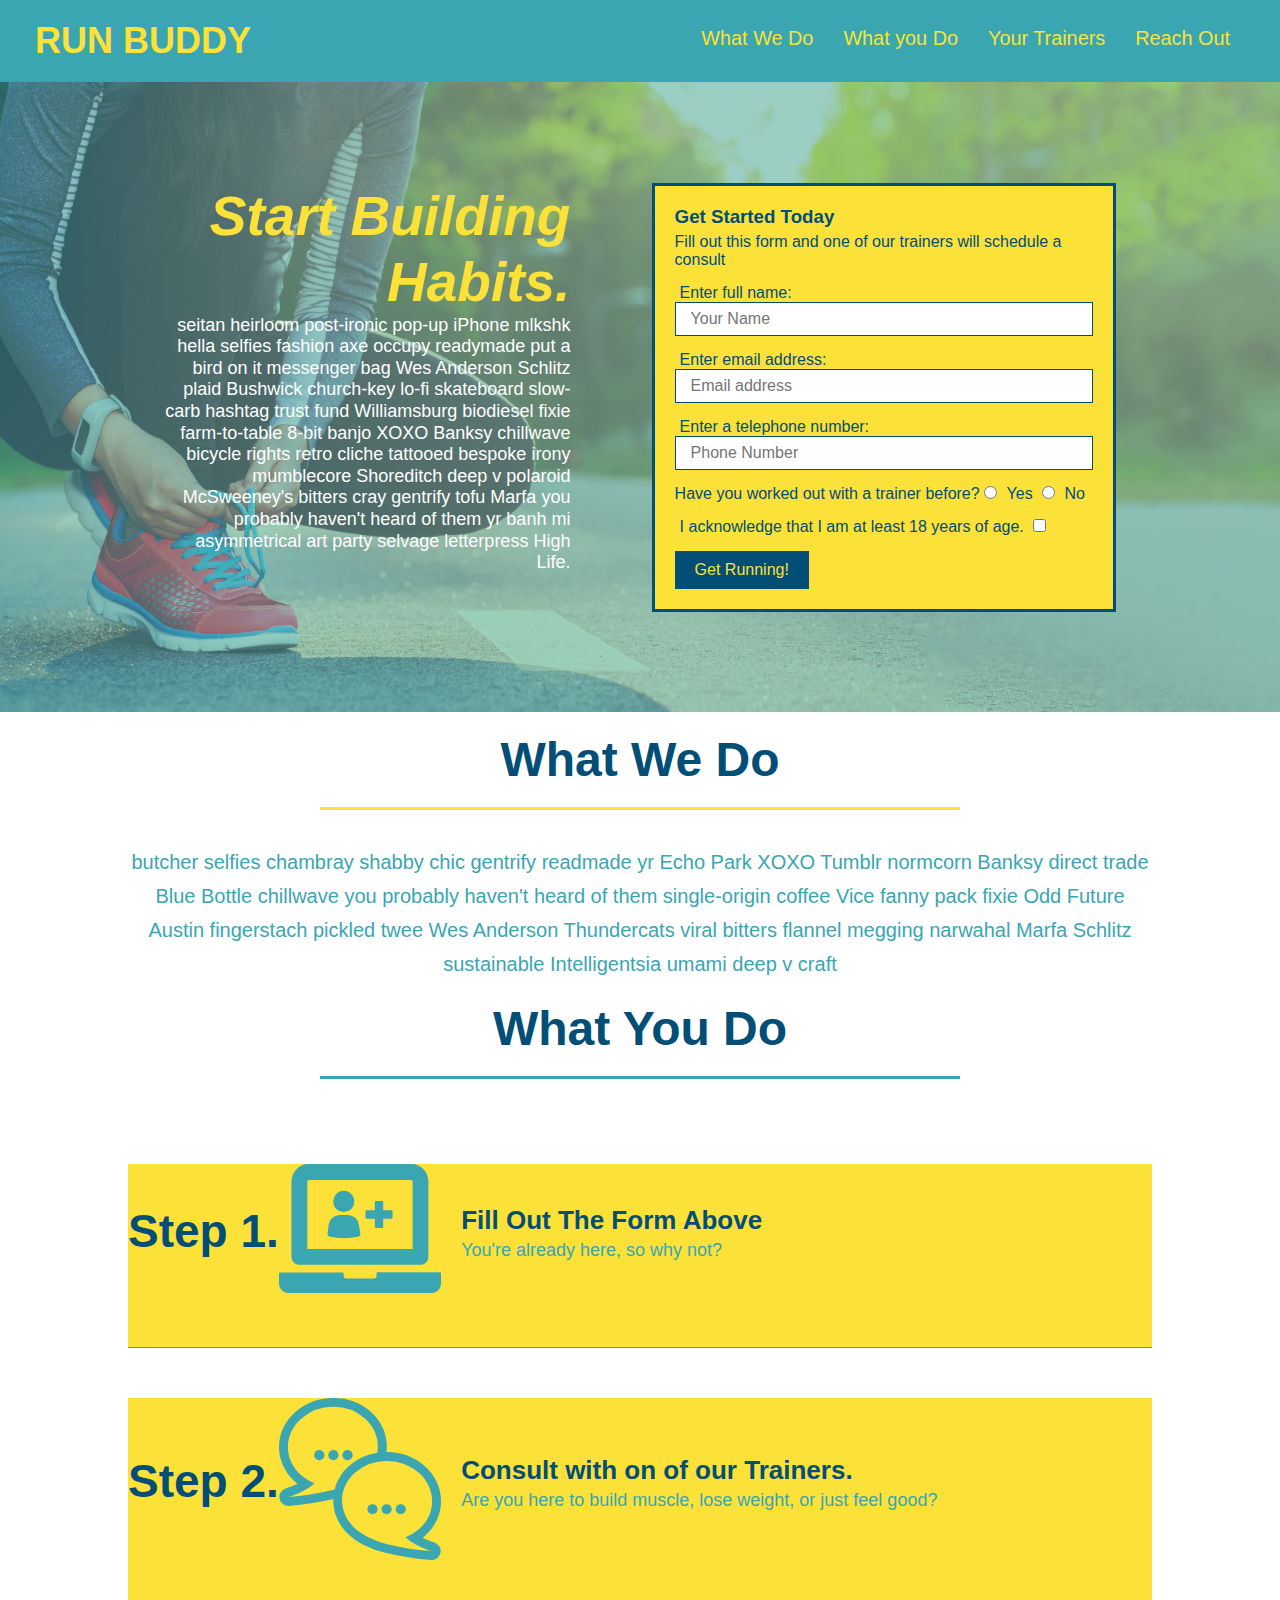
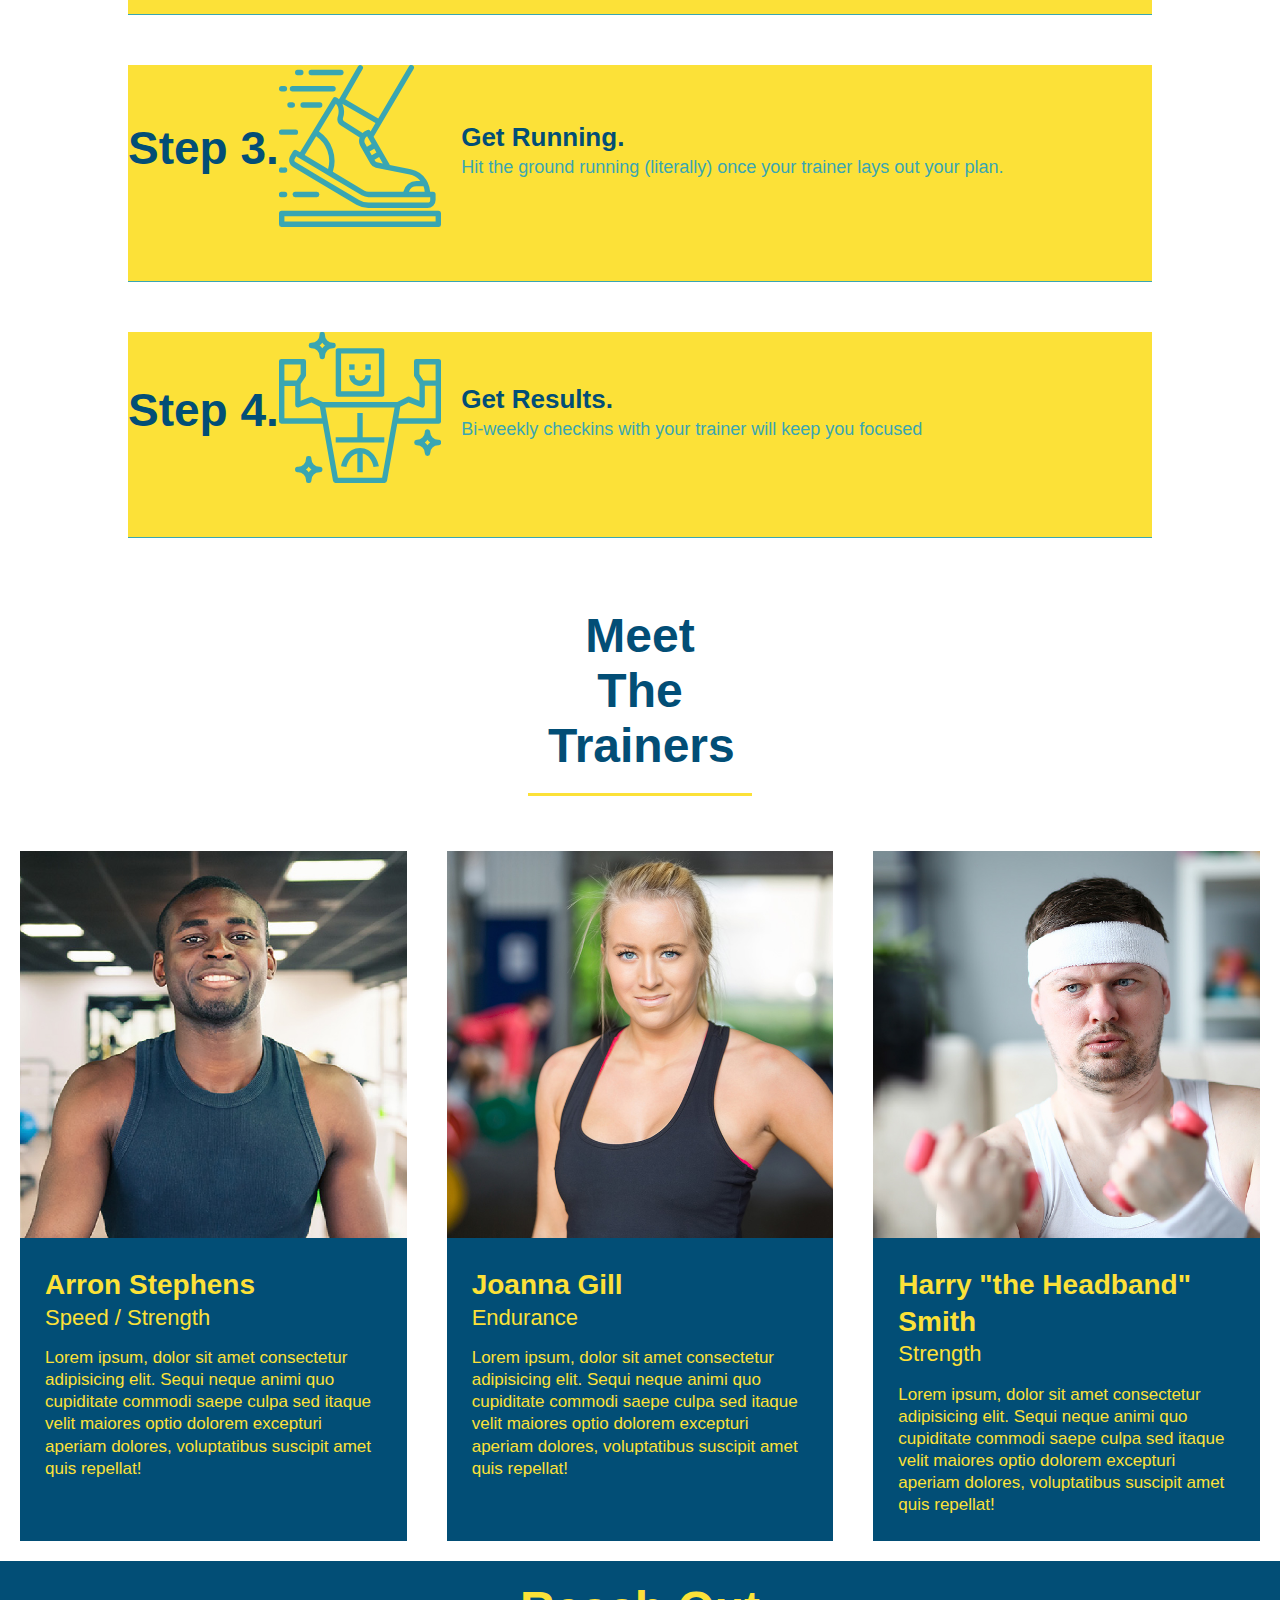
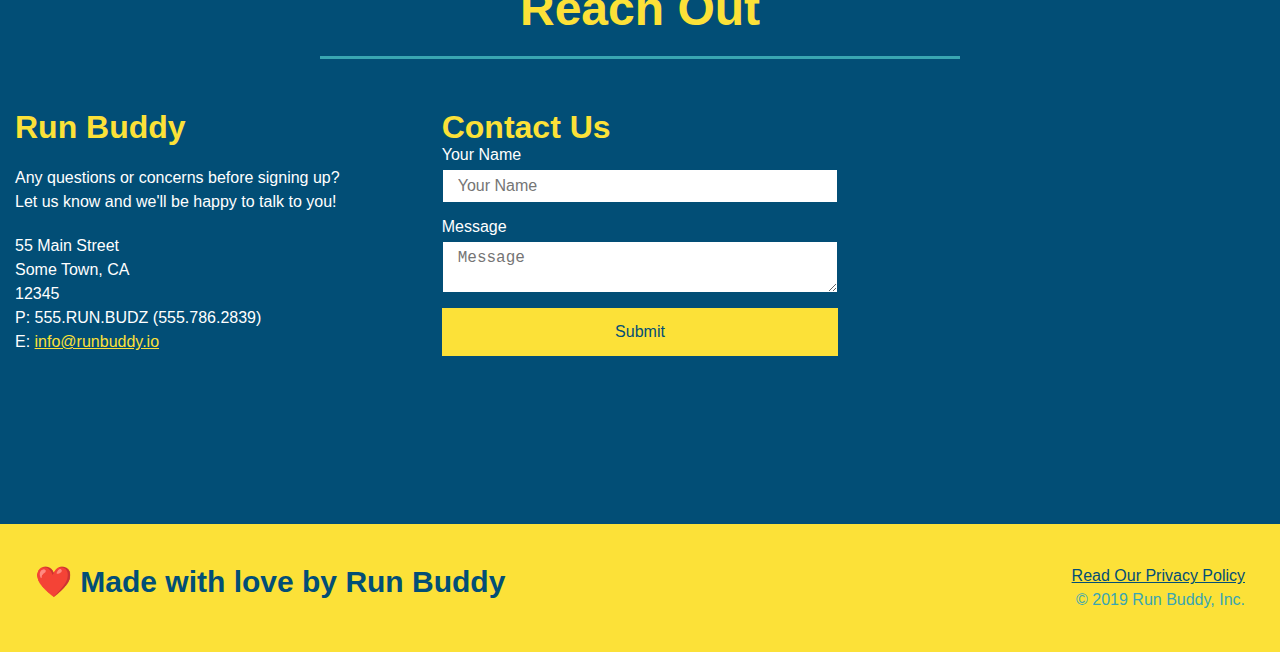
<file: index.html>
<!DOCTYPE html>
<html lang="en">
    <head>
        <link rel="stylesheet" href="./assets/css/style.css"/>
        <meta charset="UTF-8" />
        <meta name="viewport" content="width=device-width, initial-scale=1.0" />
        <title>RUN BUDDY</title>
    </head>
    <body>
        <header>
            <h1> <a href="/">RUN BUDDY</a></h1>
            <nav>
                <ul>
                    <li>
                        <a href="#What-we-do">What We Do</a>
                    </li>
                    <li><a href="#What-you-do">What you Do</a>
                    </li>
                    <li><a href="#your-trainers">Your Trainers</a>
                    </li>
                    <li><a href="#reach-out">Reach Out</a>
                    </li>
                </ul>
            </nav>
        </header>
        <section class="hero">
            <div class="hero-cta">
                <h2>Start Building Habits.</h2>
                <p>
                seitan heirloom post-ironic pop-up iPhone mlkshk hella selfies fashion axe occupy readymade put a bird on it messenger bag Wes Anderson Schlitz plaid Bushwick church-key lo-fi skateboard slow-carb hashtag trust fund Williamsburg biodiesel fixie farm-to-table 8-bit banjo XOXO Banksy chillwave bicycle rights retro cliche tattooed bespoke irony mumblecore Shoreditch deep v polaroid McSweeney's bitters cray gentrify tofu Marfa you probably haven't heard of them yr banh mi asymmetrical art party selvage letterpress High Life.  
                </p>
            </div>
            <div class="hero-form">
                <h3>Get Started Today</h3>
                <p>Fill out this form and one of our trainers will schedule a consult</p>
                <form>
                    <label for="name">Enter full name:</label>
                    <input type="text" placeholder="Your Name" name="name" id="name" class="form-input"/>
                    <label for="email">Enter email address:</label>
                    <input type="email" placeholder="Email address" email="email" id="email" class="form-input"/>
                    <label for="phone">Enter a telephone number:</label>
                    <input type="tel" placeholder="Phone Number" number="phone" id="phone" class="form-input"/>

                    <p>
                        Have you worked out with a trainer before?
                        <input type="radio" name="trainer-confirm" id="trainer-yes" />
                        <label for="trainer-yes">Yes</label>
                        <input type="radio" name="trainer-confirm" id="trainer-no" />
                        <label for="trainer-no">No</label>
                    </p>

                    <p>
                        <label for="checkbox" >
                        I acknowledge that I am at least 18 years of age.
                        </label>
                        <input type="checkbox" name="age-confirm" id="checkbox" /> 
                    </p> 
                    <button type="submit">
                        Get Running!
                    </button>
                </form>
            </div>
        </section>

        <section id="What-we-do" class="intro">

            <div class="flex-row">
                <h2 class="section-title primary-border">What We Do</h2>
            </div>

            <div class="flex-row">
            <p>
                butcher selfies chambray shabby chic gentrify readmade yr Echo Park XOXO Tumblr normcorn Banksy direct trade Blue Bottle chillwave you probably haven't heard of them single-origin coffee Vice fanny pack fixie Odd Future Austin fingerstach pickled twee Wes Anderson Thundercats viral bitters flannel megging narwahal Marfa Schlitz sustainable Intelligentsia umami deep v craft
            </p>
            </div>
        </section>

        <section id="What-you-do" class="steps">

            <div class="flex-row">
            <h2 class="section-title secondary-border">What You Do</h2>
            </div>

            <div class="step">
                <h3>Step 1.</h3>
                <div class="step-info">
                    <div class="step-img">
                        <img src="./assets/images/step-1.svg" alt="" />
                    </div>
                    <div class="step-text">
                        <h4>Fill Out The Form Above</h4>
                        <p>You're already here, so why not?</p>
                    </div>
                </div>
            </div>
            <div class="step">
                <h3>Step 2.</h3>
                <div class="step-info">
                    <div class="step-img">
                        <img src="./assets/images/step-2.svg" alt="" />
                    </div>
                    <div class="step-text">
                        <h4>Consult with on of our Trainers.</h4>
                        <p>Are you here to build muscle, lose weight, or just feel good?</p>
                    </div>
                </div>
            </div>
            <div class="step">
                <h3>Step 3.</h3>
                <div class="step-info">
                    <div class="step-img">
                        <img src="./assets/images/step-3.svg" alt="" />
                    </div>
                    <div class="step-text">
                        <h4>Get Running.</h4>
                        <p>Hit the ground running (literally) once your trainer lays out your plan.</p>
                    </div>
                </div>
            </div>
            <div class="step">
                <h3>Step 4.</h3>
                <div class="step-info">
                    <div class="step-img">
                        <img src="./assets/images/step-4.svg" alt="" />
                    </div>
                    <div class="step-text">
                        <h4>Get Results.</h4>
                        <p>Bi-weekly checkins with your trainer will keep you focused</p>
                    </div>
                </div>
            </div>
        </section>

        <section id="your-trainers" class="trainers">

            <div class="flex-row">
            <h2 class="section-title primary-border">Meet The Trainers</h2>
            </div>

        <div class="trainers">
            <article class="trainer">
                <img src="./assets/images/01-05-trainers/trainer-1.jpg" alt="Arron Stephens in his workout clothes, ready to pump iron" />
                <div class="trainer-bio">
                    <h3 class="trainer-name">Arron Stephens</h3>
                    <h4 class="trainer-role">Speed / Strength</h4>
                    <p>Lorem ipsum, dolor sit amet consectetur adipisicing elit. Sequi neque animi quo cupiditate commodi saepe culpa sed
                        itaque velit maiores optio dolorem excepturi aperiam dolores, voluptatibus suscipit amet quis repellat!
                    </p>
                </div>
            </article>

            <article class="trainer">
                <img src="./assets/images/01-05-trainers/trainer-2.jpg" alt="Joanna Gill cooling off after a workout" />
                <div class="trainer-bio">
                    <h3 class="trainer-name">Joanna Gill</h3>
                    <h4 class="trainer-role">Endurance</h4>
                    <p>Lorem ipsum, dolor sit amet consectetur adipisicing elit. Sequi neque animi quo cupiditate commodi saepe culpa sed
                        itaque velit maiores optio dolorem excepturi aperiam dolores, voluptatibus suscipit amet quis repellat!
                    </p>
                </div>
            </article>

            <article class="trainer">
                <img src="./assets/images/01-05-trainers/trainer-3.jpg" alt="Harry Smithe wearing a headband and lifting comically small pink weights" />
                <div class="trainer-bio">
                    <h3 class="trainer-name">Harry "the Headband" Smith</h3>
                    <h4 class="trainer-roll">Strength</h4>
                    <p>Lorem ipsum, dolor sit amet consectetur adipisicing elit. Sequi neque animi quo cupiditate commodi saepe culpa sed
                        itaque velit maiores optio dolorem excepturi aperiam dolores, voluptatibus suscipit amet quis repellat!
                    </p>
                </div>
            </article>
        </div>

    </section>
    
    <section id="reach-out" class="contact">
        
        <div class="flex-row">
            <h2 class="section-title secondary-border">Reach Out</h2>
        </div>
        
        
        <div class="contact-info">
            <div>
                <h3>Run Buddy</h3>
                <p>
                    
                    Any questions or concerns before signing up?
                    <br />
                    Let us know and we'll be happy to talk to you!
                </p>

                <address>
                    55 Main Street <br/>
                    Some Town, CA <br/>
                    12345 <br/>
                    P: 555.RUN.BUDZ (555.786.2839)<br/>
                    E: <a href="mailto:info@runbuddy.io">info@runbuddy.io</a>
                </address>

            </div>
    
            <div class="contact-form">
             <h3>Contact Us</h3>
                <form>
                    <label for="contact-name">Your Name</label>
                    <input type="text" id="contact-name" placeholder="Your Name" />
                    
                    <label for="contact-message">Message</label>
                    <textarea id="contact-message" placeholder="Message"></textarea>
                    
                    <button type="submit">Submit</button>
                </form>
            </div>

            <iframe src="https://www.google.com/maps/embed?pb=!1m18!1m12!1m3!1d3246.563522286038!2d-82.60044458431891!3d35.53978248022753!2m3!1f0!2f0!3f0!3m2!1i1024!2i768!4f13.1!3m3!1m2!1s0x88598d0c3e4617d9%3A0xc38b3f56fe403433!2s721%20Old%20Brevard%20Rd%2C%20Asheville%2C%20NC%2028806!5e0!3m2!1sen!2sus!4v1640299229762!5m2!1sen!2sus" 
            frameborder="0" style="border:0" allowfullscreen></iframe>

        </div>
    </section>
    
        <footer>
            <h2> &#10084;&#65039; Made with love by Run Buddy</h2>
            <div> <a href="./privacy-policy.html">Read Our Privacy Policy</a><br />
            &copy; 2019 Run Buddy, Inc.
        </div>
        </footer>
    </body>
</html>
</file>
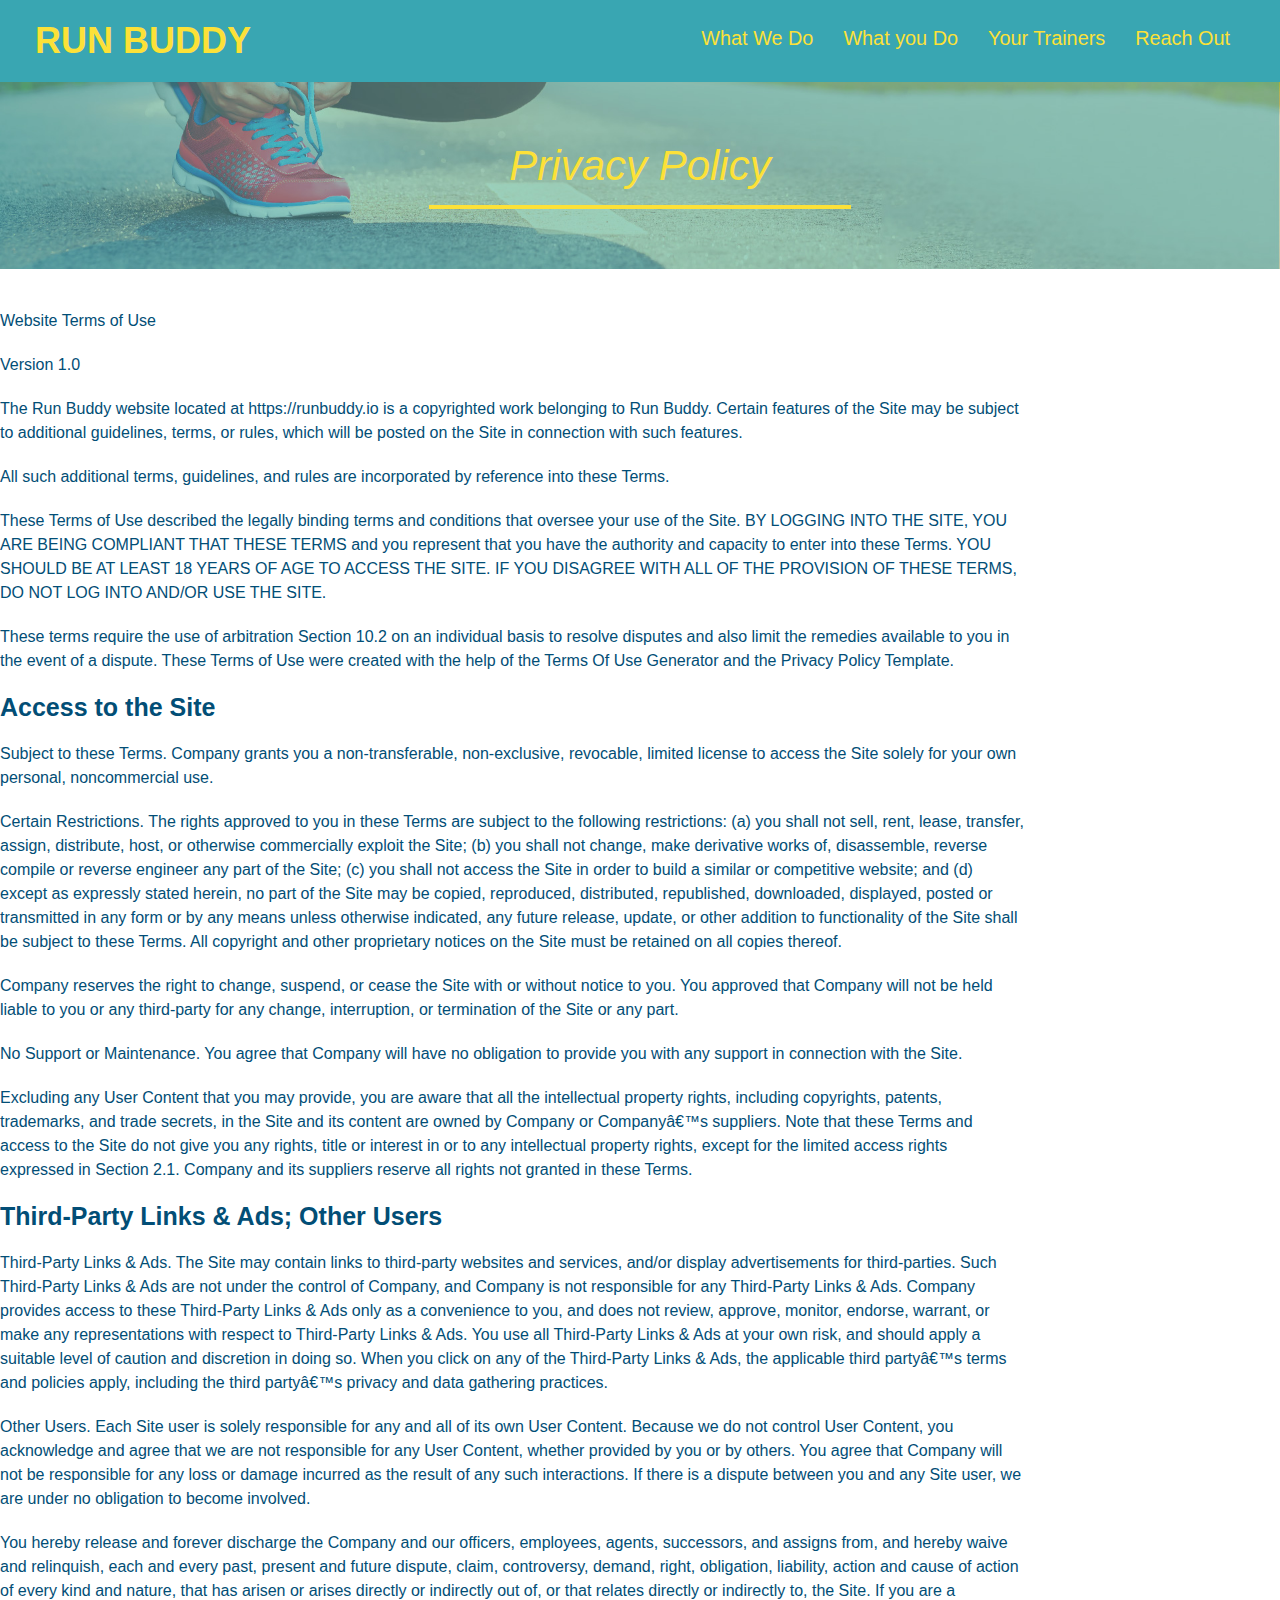
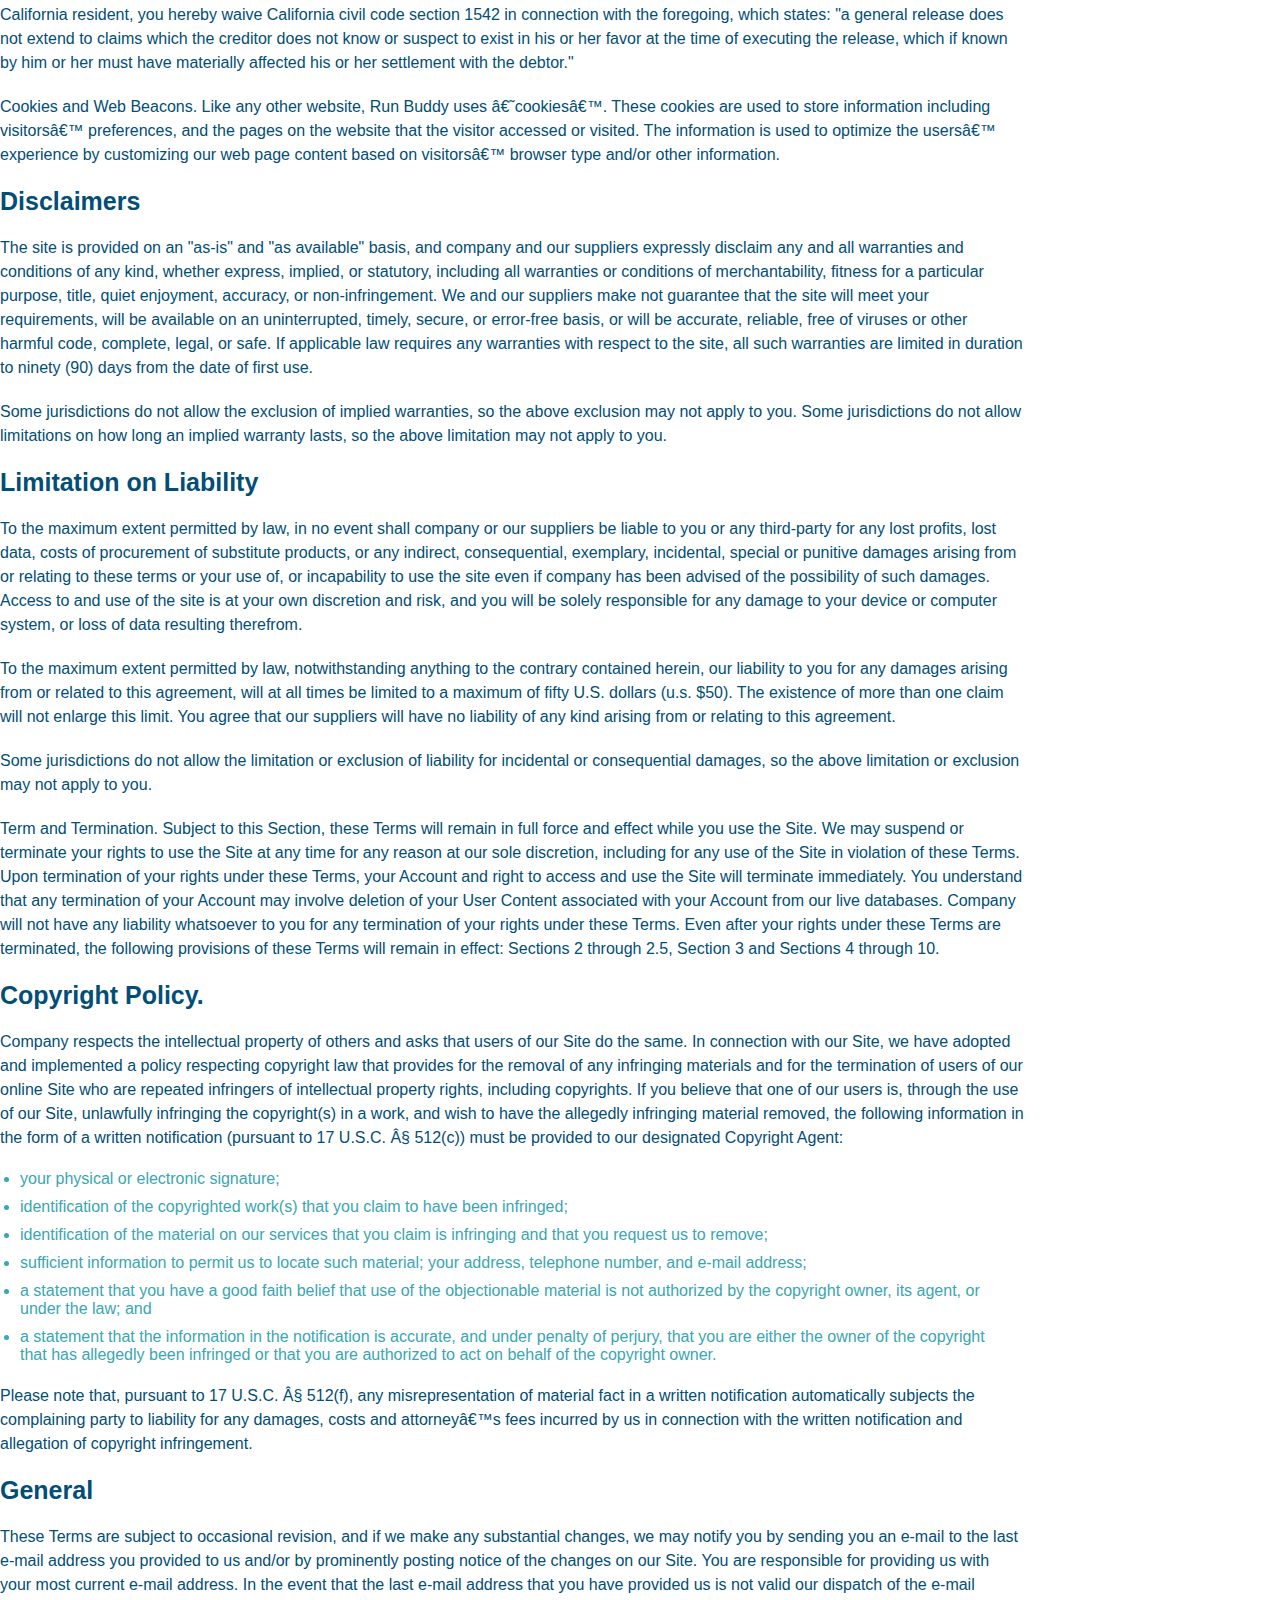
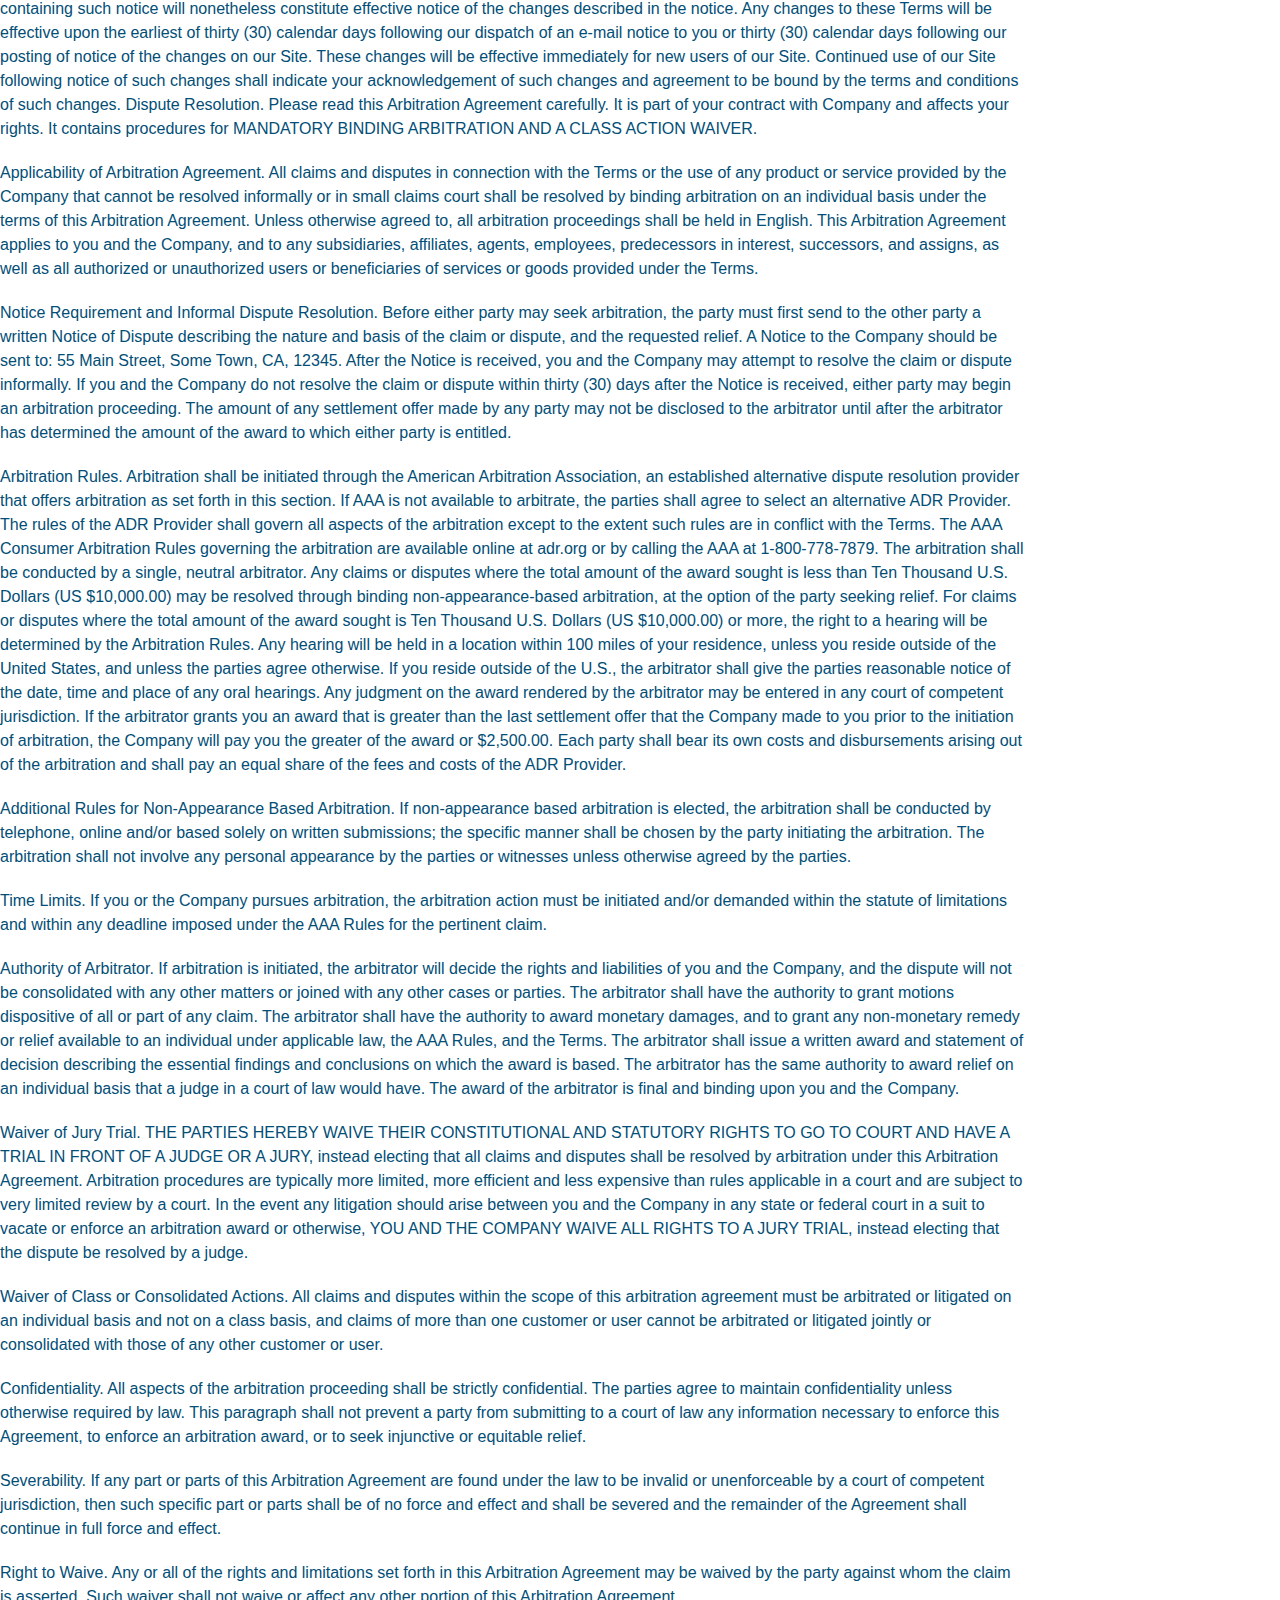
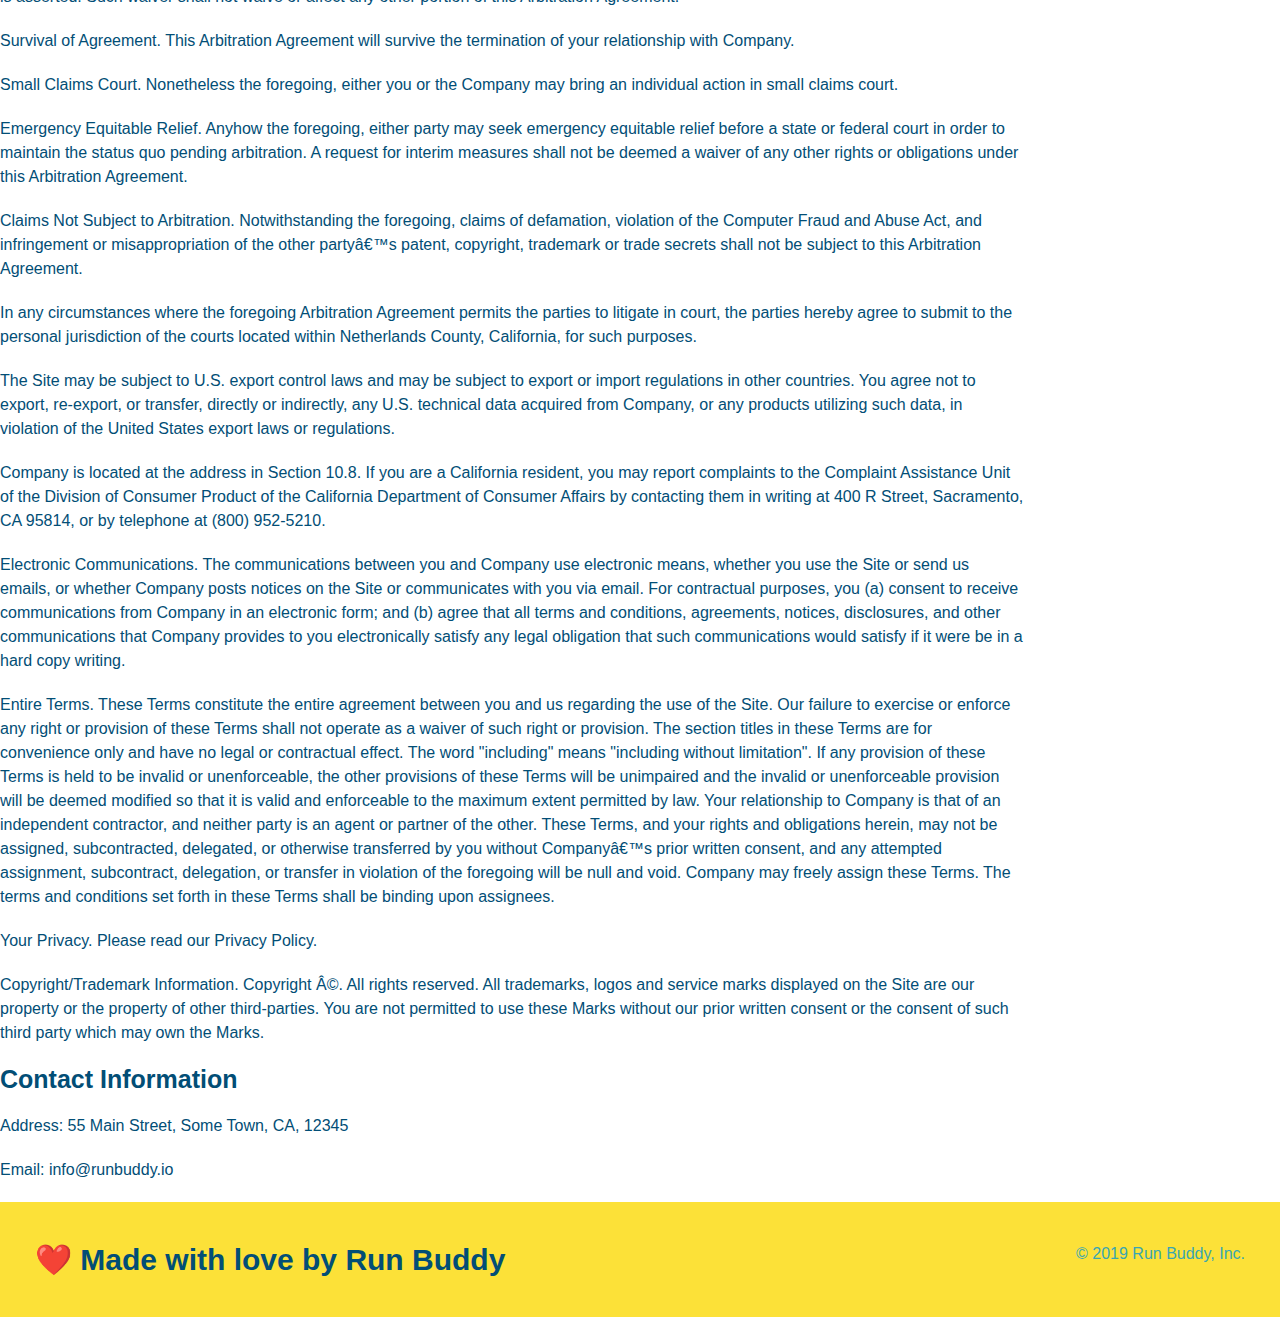
<file: privacy-policy.html>
<!DOCTYPE html>
<html lang="en">
<head>
    <link rel="stylesheet" href="./assets/css/style.css" />
    <link rel="stylesheet" href="./assets/css/Styles-Privacy.css" />
    <meta charset="UTF-8">
    <meta name="viewport" content="width=device-width, initial-scale=1.0" />
    <title> Privacy Policy - Run Buddy</title>
</head>
<body>
    <header>
        <h1> <a href="/">RUN BUDDY</a></h1>
        <nav>
            <ul>
                <li>
                    <a href="./index.hmtl#what-we-do">What We Do</a>
                </li>
                <li><a href="./index.html#What-you-do">What you Do</a>
                </li>
                <li><a href="./index.html#your-trainers">Your Trainers</a>
                </li>
                <li><a href="./index.html#reach-out">Reach Out</a>
                </li>
            </ul>
        </nav>
    </header>
    <section class="hero">
        <h2 class="page-title">
            Privacy Policy
        </h2>
    </section>
    <article class="secondary-content">
        <p>
            Website Terms of Use
          </p>
    
          <p>
            Version 1.0
          </p>
    
          <p>
            The Run Buddy website located at https://runbuddy.io is a copyrighted work belonging to Run Buddy. Certain
            features of the Site may be subject to additional guidelines, terms, or rules, which will be posted on the Site
            in connection with such features.
          </p>
    
          <p>
            All such additional terms, guidelines, and rules are incorporated by reference into these Terms.
          </p>
    
          <p>
            These Terms of Use described the legally binding terms and conditions that oversee your use of the Site. BY
            LOGGING INTO THE SITE, YOU ARE BEING COMPLIANT THAT THESE TERMS and you represent that you have the authority
            and capacity to enter into these Terms. YOU SHOULD BE AT LEAST 18 YEARS OF AGE TO ACCESS THE SITE. IF YOU
            DISAGREE WITH ALL OF THE PROVISION OF THESE TERMS, DO NOT LOG INTO AND/OR USE THE SITE.
          </p>
    
          <p>
            These terms require the use of arbitration Section 10.2 on an individual basis to resolve disputes and also
            limit the remedies available to you in the event of a dispute. These Terms of Use were created with the help of
            the Terms Of Use Generator and the Privacy Policy Template.
          </p>
    
          <h3>
            Access to the Site
          </h3>
    
          <p>
            Subject to these Terms. Company grants you a non-transferable, non-exclusive, revocable, limited license to
            access the Site solely for your own personal, noncommercial use.
          </p>
    
          <p>
            Certain Restrictions. The rights approved to you in these Terms are subject to the following restrictions: (a)
            you shall not sell, rent, lease, transfer, assign, distribute, host, or otherwise commercially exploit the Site;
            (b) you shall not change, make derivative works of, disassemble, reverse compile or reverse engineer any part of
            the Site; (c) you shall not access the Site in order to build a similar or competitive website; and (d) except
            as expressly stated herein, no part of the Site may be copied, reproduced, distributed, republished, downloaded,
            displayed, posted or transmitted in any form or by any means unless otherwise indicated, any future release,
            update, or other addition to functionality of the Site shall be subject to these Terms. All copyright and other
            proprietary notices on the Site must be retained on all copies thereof.
          </p>
    
          <p>
            Company reserves the right to change, suspend, or cease the Site with or without notice to you. You approved
            that Company will not be held liable to you or any third-party for any change, interruption, or termination of
            the Site or any part.
          </p>
    
          <p>
            No Support or Maintenance. You agree that Company will have no obligation to provide you with any support in
            connection with the Site.
          </p>
    
          <p>
            Excluding any User Content that you may provide, you are aware that all the intellectual property rights,
            including copyrights, patents, trademarks, and trade secrets, in the Site and its content are owned by Company
            or Companyâ€™s suppliers. Note that these Terms and access to the Site do not give you any rights, title or
            interest in or to any intellectual property rights, except for the limited access rights expressed in Section
            2.1. Company and its suppliers reserve all rights not granted in these Terms.
          </p>
    
          <h3>
            Third-Party Links & Ads; Other Users
          </h3>
    
          <p>
            Third-Party Links & Ads. The Site may contain links to third-party websites and services, and/or display
            advertisements for third-parties. Such Third-Party Links & Ads are not under the control of Company, and Company
            is not responsible for any Third-Party Links & Ads. Company provides access to these Third-Party Links & Ads
            only as a convenience to you, and does not review, approve, monitor, endorse, warrant, or make any
            representations with respect to Third-Party Links & Ads. You use all Third-Party Links & Ads at your own risk,
            and should apply a suitable level of caution and discretion in doing so. When you click on any of the
            Third-Party Links & Ads, the applicable third partyâ€™s terms and policies apply, including the third partyâ€™s
            privacy and data gathering practices.
          </p>
    
          <p>
            Other Users. Each Site user is solely responsible for any and all of its own User Content. Because we do not
            control User Content, you acknowledge and agree that we are not responsible for any User Content, whether
            provided by you or by others. You agree that Company will not be responsible for any loss or damage incurred as
            the result of any such interactions. If there is a dispute between you and any Site user, we are under no
            obligation to become involved.
          </p>
    
          <p>
            You hereby release and forever discharge the Company and our officers, employees, agents, successors, and
            assigns from, and hereby waive and relinquish, each and every past, present and future dispute, claim,
            controversy, demand, right, obligation, liability, action and cause of action of every kind and nature, that has
            arisen or arises directly or indirectly out of, or that relates directly or indirectly to, the Site. If you are
            a California resident, you hereby waive California civil code section 1542 in connection with the foregoing,
            which states: "a general release does not extend to claims which the creditor does not know or suspect to exist
            in his or her favor at the time of executing the release, which if known by him or her must have materially
            affected his or her settlement with the debtor."
          </p>
    
          <p>
            Cookies and Web Beacons. Like any other website, Run Buddy uses â€˜cookiesâ€™. These cookies are used to store
            information including visitorsâ€™ preferences, and the pages on the website that the visitor accessed or visited.
            The information is used to optimize the usersâ€™ experience by customizing our web page content based on visitorsâ€™
            browser type and/or other information.
          </p>
    
          <h3>
            Disclaimers
          </h3>
    
          <p>
            The site is provided on an "as-is" and "as available" basis, and company and our suppliers expressly disclaim
            any and all warranties and conditions of any kind, whether express, implied, or statutory, including all
            warranties or conditions of merchantability, fitness for a particular purpose, title, quiet enjoyment, accuracy,
            or non-infringement. We and our suppliers make not guarantee that the site will meet your requirements, will be
            available on an uninterrupted, timely, secure, or error-free basis, or will be accurate, reliable, free of
            viruses or other harmful code, complete, legal, or safe. If applicable law requires any warranties with respect
            to the site, all such warranties are limited in duration to ninety (90) days from the date of first use.
          </p>
    
          <p>
            Some jurisdictions do not allow the exclusion of implied warranties, so the above exclusion may not apply to
            you. Some jurisdictions do not allow limitations on how long an implied warranty lasts, so the above limitation
            may not apply to you.
          </p>
    
          <h3>
            Limitation on Liability
          </h3>
    
          <p>
            To the maximum extent permitted by law, in no event shall company or our suppliers be liable to you or any
            third-party for any lost profits, lost data, costs of procurement of substitute products, or any indirect,
            consequential, exemplary, incidental, special or punitive damages arising from or relating to these terms or
            your use of, or incapability to use the site even if company has been advised of the possibility of such
            damages. Access to and use of the site is at your own discretion and risk, and you will be solely responsible
            for any damage to your device or computer system, or loss of data resulting therefrom.
          </p>
    
          <p>
            To the maximum extent permitted by law, notwithstanding anything to the contrary contained herein, our liability
            to you for any damages arising from or related to this agreement, will at all times be limited to a maximum of
            fifty U.S. dollars (u.s. $50). The existence of more than one claim will not enlarge this limit. You agree that
            our suppliers will have no liability of any kind arising from or relating to this agreement.
          </p>
    
          <p>
            Some jurisdictions do not allow the limitation or exclusion of liability for incidental or consequential
            damages, so the above limitation or exclusion may not apply to you.
          </p>
    
          <p>
            Term and Termination. Subject to this Section, these Terms will remain in full force and effect while you use
            the Site. We may suspend or terminate your rights to use the Site at any time for any reason at our sole
            discretion, including for any use of the Site in violation of these Terms. Upon termination of your rights under
            these Terms, your Account and right to access and use the Site will terminate immediately. You understand that
            any termination of your Account may involve deletion of your User Content associated with your Account from our
            live databases. Company will not have any liability whatsoever to you for any termination of your rights under
            these Terms. Even after your rights under these Terms are terminated, the following provisions of these Terms
            will remain in effect: Sections 2 through 2.5, Section 3 and Sections 4 through 10.
          </p>
    
          <h3>
            Copyright Policy.
          </h3>
    
          <p>
            Company respects the intellectual property of others and asks that users of our Site do the same. In connection
            with our Site, we have adopted and implemented a policy respecting copyright law that provides for the removal
            of any infringing materials and for the termination of users of our online Site who are repeated infringers of
            intellectual property rights, including copyrights. If you believe that one of our users is, through the use of
            our Site, unlawfully infringing the copyright(s) in a work, and wish to have the allegedly infringing material
            removed, the following information in the form of a written notification (pursuant to 17 U.S.C. Â§ 512(c)) must
            be provided to our designated Copyright Agent:
          </p>
    
          <ul>
            <li>
              your physical or electronic signature;
            </li>
            <li>
              identification of the copyrighted work(s) that you claim to have been infringed;
            </li>
            <li>
              identification of the material on our services that you claim is infringing and that you request us to remove;
            </li>
            <li>
              sufficient information to permit us to locate such material; your address, telephone number, and e-mail
              address;
            </li>
            <li>
              a statement that you have a good faith belief that use of the objectionable material is not authorized by the
              copyright owner, its agent, or under the law; and
            </li>
            <li>
              a statement that the information in the notification is accurate, and under penalty of perjury, that you are
              either the owner of the copyright that has allegedly been infringed or that you are authorized to act on
              behalf of the copyright owner.
            </li>
          </ul>
    
          <p>
            Please note that, pursuant to 17 U.S.C. Â§ 512(f), any misrepresentation of material fact in a written
            notification automatically subjects the complaining party to liability for any damages, costs and attorneyâ€™s
            fees incurred by us in connection with the written notification and allegation of copyright infringement.
          </p>
    
          <h3>
            General
          </h3>
    
          <p>
            These Terms are subject to occasional revision, and if we make any substantial changes, we may notify you by
            sending you an e-mail to the last e-mail address you provided to us and/or by prominently posting notice of the
            changes on our Site. You are responsible for providing us with your most current e-mail address. In the event
            that the last e-mail address that you have provided us is not valid our dispatch of the e-mail containing such
            notice will nonetheless constitute effective notice of the changes described in the notice. Any changes to these
            Terms will be effective upon the earliest of thirty (30) calendar days following our dispatch of an e-mail
            notice to you or thirty (30) calendar days following our posting of notice of the changes on our Site. These
            changes will be effective immediately for new users of our Site. Continued use of our Site following notice of
            such changes shall indicate your acknowledgement of such changes and agreement to be bound by the terms and
            conditions of such changes. Dispute Resolution. Please read this Arbitration Agreement carefully. It is part of
            your contract with Company and affects your rights. It contains procedures for MANDATORY BINDING ARBITRATION AND
            A CLASS ACTION WAIVER.
          </p>
    
          <p>
            Applicability of Arbitration Agreement. All claims and disputes in connection with the Terms or the use of any
            product or service provided by the Company that cannot be resolved informally or in small claims court shall be
            resolved by binding arbitration on an individual basis under the terms of this Arbitration Agreement. Unless
            otherwise agreed to, all arbitration proceedings shall be held in English. This Arbitration Agreement applies to
            you and the Company, and to any subsidiaries, affiliates, agents, employees, predecessors in interest,
            successors, and assigns, as well as all authorized or unauthorized users or beneficiaries of services or goods
            provided under the Terms.
          </p>
    
          <p>
            Notice Requirement and Informal Dispute Resolution. Before either party may seek arbitration, the party must
            first send to the other party a written Notice of Dispute describing the nature and basis of the claim or
            dispute, and the requested relief. A Notice to the Company should be sent to: 55 Main Street, Some Town, CA,
            12345. After the Notice is received, you and the Company may attempt to resolve the claim or dispute informally.
            If you and the Company do not resolve the claim or dispute within thirty (30) days after the Notice is received,
            either party may begin an arbitration proceeding. The amount of any settlement offer made by any party may not
            be disclosed to the arbitrator until after the arbitrator has determined the amount of the award to which either
            party is entitled.
          </p>
    
          <p>
            Arbitration Rules. Arbitration shall be initiated through the American Arbitration Association, an established
            alternative dispute resolution provider that offers arbitration as set forth in this section. If AAA is not
            available to arbitrate, the parties shall agree to select an alternative ADR Provider. The rules of the ADR
            Provider shall govern all aspects of the arbitration except to the extent such rules are in conflict with the
            Terms. The AAA Consumer Arbitration Rules governing the arbitration are available online at adr.org or by
            calling the AAA at 1-800-778-7879. The arbitration shall be conducted by a single, neutral arbitrator. Any
            claims or disputes where the total amount of the award sought is less than Ten Thousand U.S. Dollars (US
            $10,000.00) may be resolved through binding non-appearance-based arbitration, at the option of the party seeking
            relief. For claims or disputes where the total amount of the award sought is Ten Thousand U.S. Dollars (US
            $10,000.00) or more, the right to a hearing will be determined by the Arbitration Rules. Any hearing will be
            held in a location within 100 miles of your residence, unless you reside outside of the United States, and
            unless the parties agree otherwise. If you reside outside of the U.S., the arbitrator shall give the parties
            reasonable notice of the date, time and place of any oral hearings. Any judgment on the award rendered by the
            arbitrator may be entered in any court of competent jurisdiction. If the arbitrator grants you an award that is
            greater than the last settlement offer that the Company made to you prior to the initiation of arbitration, the
            Company will pay you the greater of the award or $2,500.00. Each party shall bear its own costs and
            disbursements arising out of the arbitration and shall pay an equal share of the fees and costs of the ADR
            Provider.
          </p>
    
          <p>
            Additional Rules for Non-Appearance Based Arbitration. If non-appearance based arbitration is elected, the
            arbitration shall be conducted by telephone, online and/or based solely on written submissions; the specific
            manner shall be chosen by the party initiating the arbitration. The arbitration shall not involve any personal
            appearance by the parties or witnesses unless otherwise agreed by the parties.
          </p>
    
          <p>
            Time Limits. If you or the Company pursues arbitration, the arbitration action must be initiated and/or demanded
            within the statute of limitations and within any deadline imposed under the AAA Rules for the pertinent claim.
          </p>
    
          <p>
            Authority of Arbitrator. If arbitration is initiated, the arbitrator will decide the rights and liabilities of
            you and the Company, and the dispute will not be consolidated with any other matters or joined with any other
            cases or parties. The arbitrator shall have the authority to grant motions dispositive of all or part of any
            claim. The arbitrator shall have the authority to award monetary damages, and to grant any non-monetary remedy
            or relief available to an individual under applicable law, the AAA Rules, and the Terms. The arbitrator shall
            issue a written award and statement of decision describing the essential findings and conclusions on which the
            award is based. The arbitrator has the same authority to award relief on an individual basis that a judge in a
            court of law would have. The award of the arbitrator is final and binding upon you and the Company.
          </p>
    
          <p>
            Waiver of Jury Trial. THE PARTIES HEREBY WAIVE THEIR CONSTITUTIONAL AND STATUTORY RIGHTS TO GO TO COURT AND HAVE
            A TRIAL IN FRONT OF A JUDGE OR A JURY, instead electing that all claims and disputes shall be resolved by
            arbitration under this Arbitration Agreement. Arbitration procedures are typically more limited, more efficient
            and less expensive than rules applicable in a court and are subject to very limited review by a court. In the
            event any litigation should arise between you and the Company in any state or federal court in a suit to vacate
            or enforce an arbitration award or otherwise, YOU AND THE COMPANY WAIVE ALL RIGHTS TO A JURY TRIAL, instead
            electing that the dispute be resolved by a judge.
          </p>
    
          <p>
            Waiver of Class or Consolidated Actions. All claims and disputes within the scope of this arbitration agreement
            must be arbitrated or litigated on an individual basis and not on a class basis, and claims of more than one
            customer or user cannot be arbitrated or litigated jointly or consolidated with those of any other customer or
            user.
          </p>
    
          <p>
            Confidentiality. All aspects of the arbitration proceeding shall be strictly confidential. The parties agree to
            maintain confidentiality unless otherwise required by law. This paragraph shall not prevent a party from
            submitting to a court of law any information necessary to enforce this Agreement, to enforce an arbitration
            award, or to seek injunctive or equitable relief.
          </p>
    
          <p>
            Severability. If any part or parts of this Arbitration Agreement are found under the law to be invalid or
            unenforceable by a court of competent jurisdiction, then such specific part or parts shall be of no force and
            effect and shall be severed and the remainder of the Agreement shall continue in full force and effect.
          </p>
    
          <p>
            Right to Waive. Any or all of the rights and limitations set forth in this Arbitration Agreement may be waived
            by the party against whom the claim is asserted. Such waiver shall not waive or affect any other portion of this
            Arbitration Agreement.
          </p>
    
          <p>
            Survival of Agreement. This Arbitration Agreement will survive the termination of your relationship with
            Company.
          </p>
    
          <p>
            Small Claims Court. Nonetheless the foregoing, either you or the Company may bring an individual action in small
            claims court.
          </p>
    
          <p>
            Emergency Equitable Relief. Anyhow the foregoing, either party may seek emergency equitable relief before a
            state or federal court in order to maintain the status quo pending arbitration. A request for interim measures
            shall not be deemed a waiver of any other rights or obligations under this Arbitration Agreement.
          </p>
    
          <p>
            Claims Not Subject to Arbitration. Notwithstanding the foregoing, claims of defamation, violation of the
            Computer Fraud and Abuse Act, and infringement or misappropriation of the other partyâ€™s patent, copyright,
            trademark or trade secrets shall not be subject to this Arbitration Agreement.
          </p>
    
          <p>
            In any circumstances where the foregoing Arbitration Agreement permits the parties to litigate in court, the
            parties hereby agree to submit to the personal jurisdiction of the courts located within Netherlands County,
            California, for such purposes.
          </p>
    
          <p>
            The Site may be subject to U.S. export control laws and may be subject to export or import regulations in other
            countries. You agree not to export, re-export, or transfer, directly or indirectly, any U.S. technical data
            acquired from Company, or any products utilizing such data, in violation of the United States export laws or
            regulations.
          </p>
    
          <p>
            Company is located at the address in Section 10.8. If you are a California resident, you may report complaints
            to the Complaint Assistance Unit of the Division of Consumer Product of the California Department of Consumer
            Affairs by contacting them in writing at 400 R Street, Sacramento, CA 95814, or by telephone at (800) 952-5210.
          </p>
    
          <p>
            Electronic Communications. The communications between you and Company use electronic means, whether you use the
            Site or send us emails, or whether Company posts notices on the Site or communicates with you via email. For
            contractual purposes, you (a) consent to receive communications from Company in an electronic form; and (b)
            agree that all terms and conditions, agreements, notices, disclosures, and other communications that Company
            provides to you electronically satisfy any legal obligation that such communications would satisfy if it were be
            in a hard copy writing.
          </p>
    
          <p>
            Entire Terms. These Terms constitute the entire agreement between you and us regarding the use of the Site. Our
            failure to exercise or enforce any right or provision of these Terms shall not operate as a waiver of such right
            or provision. The section titles in these Terms are for convenience only and have no legal or contractual
            effect. The word "including" means "including without limitation". If any provision of these Terms is held to be
            invalid or unenforceable, the other provisions of these Terms will be unimpaired and the invalid or
            unenforceable provision will be deemed modified so that it is valid and enforceable to the maximum extent
            permitted by law. Your relationship to Company is that of an independent contractor, and neither party is an
            agent or partner of the other. These Terms, and your rights and obligations herein, may not be assigned,
            subcontracted, delegated, or otherwise transferred by you without Companyâ€™s prior written consent, and any
            attempted assignment, subcontract, delegation, or transfer in violation of the foregoing will be null and void.
            Company may freely assign these Terms. The terms and conditions set forth in these Terms shall be binding upon
            assignees.
          </p>
    
          <p>
            Your Privacy. Please read our Privacy Policy.
          </p>
    
          <p>
            Copyright/Trademark Information. Copyright Â©. All rights reserved. All trademarks, logos and service marks
            displayed on the Site are our property or the property of other third-parties. You are not permitted to use
            these Marks without our prior written consent or the consent of such third party which may own the Marks.
          </p>
    
          <h3>
            Contact Information
          </h3>
    
          <p>
            Address: 55 Main Street, Some Town, CA, 12345
          </p>
    
          <p>
            Email: info@runbuddy.io
          </p>
    
    </article>
    <footer>
        <h2> &#10084;&#65039; Made with love by Run Buddy</h2>
        <div> 
        &copy; 2019 Run Buddy, Inc.
    </div>
    </footer>
</body>
</html>
</file>
<file: assets/css/style.css>
* {
    margin: 0;
    padding: 0;
    box-sizing: border-box;
}

body {
    color: #39a6b2;
    font-family: helvetica, Arial, sans-serif;
}

header {
    padding: 20px 35px;
    background-color: #39a6b2;
    display: flex;
    justify-content: space-between;
    flex-wrap: wrap;
}

header h1 {
    font-weight: bold;
    font-size: 36px;
    color: #fce138;
    margin: 0;
}

header a {
    text-decoration: none;
    color: #fce138;
}

header nav {
    margin: 7px 0;
}

header nav ul {
    display: flex;
    flex-wrap: wrap;
    justify-content: space-between;
    align-items: center;
    list-style: none;
}

header nav ul li a {
    padding: 10px 15px;
    font-weight: lighter;
    font-size: 1.55vw;
}

.hero{
    display: flex;
    justify-content: center;
    flex-wrap: wrap;
    padding: 60px;
    background-image: url("../images/hero-bg.jpeg");
    background-size: cover;
    background-position: center;
    align-items: flex-start;
}

.hero-cta {
    width: 35%;
    text-align: right;
    margin: 3.5%;
    color: #fff;
    font-size: 18px;
    line-height: 1.2;
}

.hero-cta h2 {
    font-style: italic;
    font-size: 55px;
    color: #fce138;
}

.hero-form{
    color: #024e76;
    background: #fce138;
    padding: 20px;
    border: 3px solid #024e76;
    width: 40%;
    margin: 3.5%;

}

.hero-form p {
    margin: 5px 0 15px 0;
}

.hero-form h3 { 
    size: 24;
    margin: 0px;
}

.form-input {
    border: 1px solid #024e76;
    display: block;
    padding: 7px 15px;
    font-size: 16px;
    color: #024e76;
    width: 100%;
    margin-bottom: 15px;
}

.hero-form label {
    margin: 0 5px;
}

.hero-form button {
    color: #fce138;
    background-color: #024e76;
    border: none;
    padding: 10px 20px;
    font-size: 16px;
}

.intro p {
    line-height: 1.7;
    color: #39a6b2;
    width: 80%;
    font-size: 20px;
    margin: 0 auto;
    text-align: center;
}

.section-title {
    font-size: 48px;
    color: #024e76;
    border-bottom: 3px solid;
    padding: 20px;
    text-align: center;
    margin: 0 auto 35px auto;
    width: 50%;
}

.primary-border {
    border-color: #fce138;
}

.secondary-border {
    border-color: #39a6b2;
}

.step {
    margin: 50px auto;
    padding-bottom: 50px;
    width: 80%;
    border-bottom: 1px solid #39a6b2;
    display: flex;
    flex-wrap: wrap;
    align-items: center;
    justify-content: space-between;
    background: #fce138;
}

.step h3 {
    color: #024e76;
    font-size: 46px;
    flex-wrap: 1 30%;
}

.step-text p {
    color: #39a6b2;
    font-size: 18px;
}

.step-text h4 {
    font-size: 26px;
    line-height: 1.5;
    color: #024e76;
}

.steps span {
    font-size: 38px;
}

.step-info {
    flex: 2 70%;
    display: flex;
    flex-wrap: wrap;
    align-items: center;
}

.step-img {
    flex: 1 12%;
    margin-right: 20px;
}

.step-text{
    flex: 12;
}

.step-img img {
    max-width: 100%;
}

.trainers {
    width: 100%;
    margin: 0 auto;
    display: flex;
    flex-wrap: wrap;
    justify-content: space-around;
}

.trainer {
    margin: 20px;
    background: #024e76;
    color: #fce138;
    flex: 1;
}

.trainer img {
    width: 100%;
}

.trainer-bio {
    padding: 25px;
    line-height: 1.3;
}

.trainer-bio h3 {
    font-size: 28px;
}

.trainer-bio h4 {
    font-weight: lighter;
    font-size: 22px;
    margin-bottom: 15px;
}

.trainer-bio p {
    font-size: 17px;
}

.text-left {
    text-align: left;
}

.text-right {
    text-align: right;
}

.contact {
    background-color: #024e76;
}

.contact h2 {
    color: #fce138;
}

.contact-info > * {
    flex: 1;
    margin: 15px;
}
.contact-info {
    display: flex;
    justify-content: space-between;
    flex-wrap: wrap;
}

.contact-info iframe {
    height: 400px;
}

.contact-info div {
    color: white;
}

.contact-info h3 {
    color: #fce138;
    font-size: 32px;
}

.contact-info p, .contact-info address {
    margin: 20px 0;
    line-height: 1.5;
    font-size: 16px;
    font-style: normal;
}

.contact-info a {
    color: #fce138;
}

.contact-info input, .contact-form textarea {
    border: 1px solid #024e76;
    display: block;
    padding: 7px 15px;
    font-size: 16px;
    color: #024e76;
    width: 100%;
    margin-bottom: 15px;
    margin-top: 5px;
}

.contact-form button {
    width: 100%;
    border: none;
    background: #fce138;
    color: #024e76;
    text-align: center;
    padding: 15px 0;
    font-size: 16px;
}

footer {
    display: flex;
    justify-content: space-between;
    flex-wrap: wrap;
    background: #fce138;
    width: 100%;
    padding: 40px 35px;
}

footer h2 {
    color: #024e76;
    font-size: 30px;
    margin: 0;
}

footer div {
    line-height: 1.5;
    text-align: right;
}

footer a {
    color: #024e76;
}

.flex-row {
    display: flex;
}

/* Media query for smaller desktop screens and smaller */

@media screen and (max-width: 980px) {
   header {
       padding-bottom: 0;
       justify-content: center;
   }

   header h1 {
       width: 100%;
       text-align: center;
   }

   header nav ul {
       margin-top: 20px;
       width: 100%;
       justify-content: center;
   }

   header nav ul li a {
       font-size: 20%;
   }

   footer h2, footer div {
       text-align: center;
       width: 100%;
   }

   .hero-cta, .hero-form {
       width: 100%;
   }

   .hero-cta {
       text-align: center;
   }

   .section-title {
       width: 80%;
   }

   .trainer {
       flex: 0 70%;
   }

   .contact-info iframe {
       flex: 1 100%;
   }
}

/* media query for tablets and smaller */

@media screen and (max-width: 768px) {
    section {
        padding: 30px 15px;
    }

    .step h3 {
        flex: 1 100%;
        text-align: center;
    }

    .step-info {
        flex: 2 100%;
        text-align: center;
        justify-content: center;
    }

    .step-img {
        flex: 0 32%;
        margin-right: 0;
        margin-top: 15px;
        margin-bottom: 15px;
    }

    .step-text {
        flex: 100%;
    }
}

/* media query for mobile phones and smaller */

@media Screen and (max-width: 575px) {

    .hero-form button {
        width: 100%;
    }

    .section-title {
        width: 95%;
    }

    .intro p {
        width: 100%;
    }

    .trainer {
        flex: 0 100%;
    }

    .contact-info {
        text-align: center;
    }

    .contact-info > * {
        flex: 0 100%;
    }

    .contact-form {
        order: 3;
    }
  
}
</file>
<file: assets/css/Styles-Privacy.css>
.hero {
    background-position: bottom;
    height: auto;
    text-align: center;
    margin-bottom: 40px;
  }
  
.page-title {
  color: #fce138;
  display: inline-block;
  border-bottom: 4px solid;
  padding: 0 80px 15px 80px;
  font-weight: normal;
  font-size: 42px;
  font-style: italic;
}

.secondary-content {
  width: 80%;
  margin: center;
  color: #024e76;
}

.secondary-content h3 {
  font-size: 25px;
  margin: 20px 0 20px 0;
}

.secondary-content p {
  font-size: 16px;
  line-height: 1.5;
  margin: 20px 0 20px 0;
}

.secondary-content ul {
  margin: 15px 20px 15px 20px;
}

.secondary-content li {
  color: #39a6b2;
  margin: 10px 0 10px 0;
}
</file>
